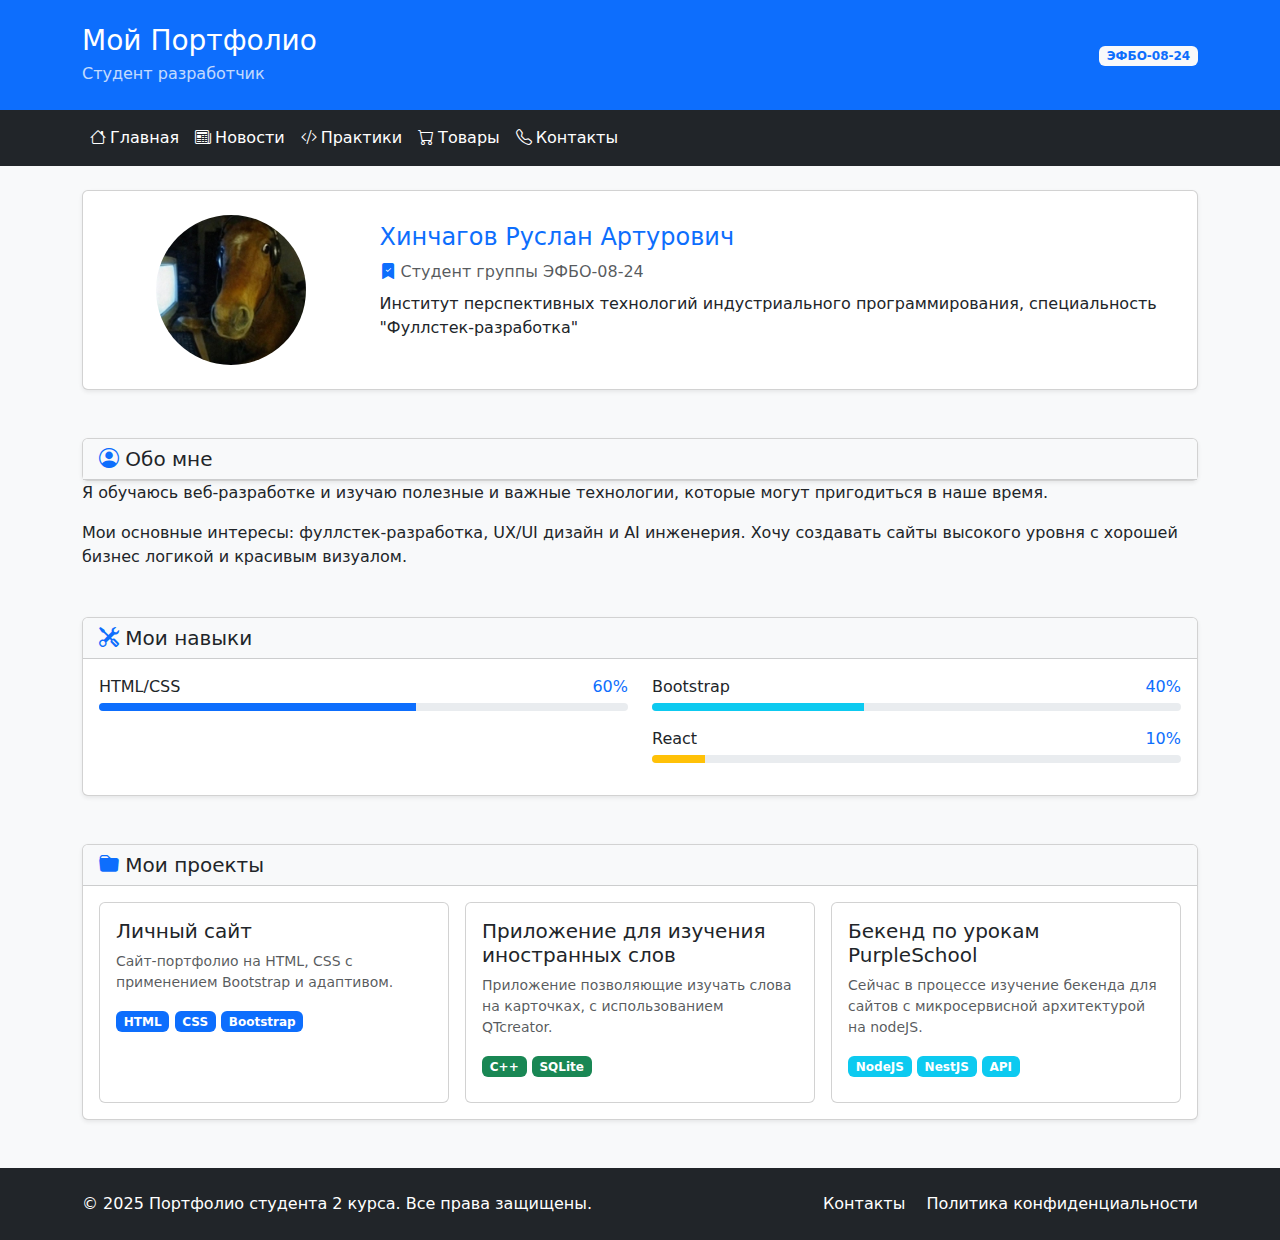
<file: index.html>
<!DOCTYPE html>
<html lang="en">
<head>
    <meta charset="UTF-8">
    <meta name="viewport" content="width=device-width, initial-scale=1.0">
    <title>About me</title>
    <link href="https://cdn.jsdelivr.net/npm/bootstrap@5.3.2/dist/css/bootstrap.min.css" rel="stylesheet">
    <link rel="stylesheet" href="https://cdn.jsdelivr.net/npm/bootstrap-icons@1.11.1/font/bootstrap-icons.css">
</head>
    <body class="bg-light">
        <div class="container-fluid p-0">
            <header class="bg-primary text-white py-4">
                <div class="container">
                    <div class="row align-items-center">
                        <div class="col">
                            <h1 class="h3 mb-1">Мой Портфолио</h1>
                            <p class="mb-0 opacity-75">Студент разработчик</p>
                        </div>
                        <div class="col-auto">
                            <span class="badge bg-light text-primary">ЭФБО-08-24</span>
                        </div>
                    </div>
                </div>
            </header>

            <nav class="navbar navbar-expand-lg nabar-dark bg-dark">
                <div class="container">
                    <button type="button" class="navbar-toggler" data-bs-toggle="collapse" data-bs-target="#navbarNav">
                        <span class="navbar-toggler-icon"></span>
                    </button>
                    <div class="collapse navbar-collapse" id="navbarNav">
                        <ul class="navbar-nav">
                            <li class="nav-item">
                                <a class="nav-link active" href="index.html" style="color: white;">
                                    <i class="bi bi-house me-1"></i>Главная
                                </a>
                            </li>
                            <li class="nav-item">
                                <a href="pages/news.html" class="nav-link" style="color: white">
                                    <i class="bi bi-newspaper me-1"></i>Новости
                                </a>
                            </li>
                            <li class="nav-item">
                                <a href="pages/practices.html" class="nav-link" style="color: white;">
                                    <i class="bi bi-code-slash me-1"></i>Практики
                                </a>
                            </li>
                            <li class="nav-item">
                                <a href="pages/goods.html" class="nav-link" style="color: white;">
                                    <i class="bi bi-cart me-1"></i>Товары
                                </a>
                            </li>
                            <li class="nav-item">
                                <a href="pages/contacts.html" class="nav-link" style="color: white;">
                                    <i class="bi bi-telephone me-1"></i>Контакты
                                </a>
                            </li>
                        </ul>
                    </div>
                </div>
            </nav>

            <main class="container my-4">
                <section class="mb-5">
                    <div class="card shadow-sm">
                        <div class="card-body p-4">
                            <div class="row align-items-center">
                                <div class="col-md-3 text-center mb-3 mb-md-0">
                                    <img src="images/photo.jpg" alt="Фото студента" class="img-fluid rounded-circle" style="width:150px; height: 150px; object-fit: cover;">
                                </div>
                                <div class="col-md-9">
                                    <h2 class="card-title h4 text-primary">Хинчагов Руслан Артурович</h2>
                                    <p class="card-text text-muted mb-2">
                                        <i class="bi bi-bookmark-check-fill text-primary"></i>
                                        Студент группы ЭФБО-08-24
                                    </p>
                                    <p class="card-text">
                                        Институт перспективных технологий индустриального программирования, специальность "Фуллстек-разработка"
                                    </p>
                                    <div class="d-flex gap-2 flex-wrap">
                                        <span class="badge bg-primary"></span>
                                        <span class="badge bg-success"></span>
                                        <span class="badge bg-info"></span>
                                        <span class="badge bg-warning"></span>
                                    </div>
                                </div>
                            </div>
                        </div>
                    </div>
                </section>

                <section class="mb-5">
                    <div class="card shadow-sm">
                        <div class="card-header bg-light">
                            <h3 class="card-title h5 mb-0">
                                <i class="bi bi-person-circle text-primary"></i>
                                Обо мне 
                            </h3>
                        </div>
                    </div>
                    <div class="card-body">
                        <p class="card-text">
                            Я обучаюсь веб-разработке и изучаю полезные и важные технологии, 
                            которые могут пригодиться в наше время.
                        </p>
                        <p class="card-text">
                            Мои основные интересы: фуллстек-разработка, UX/UI дизайн и AI инженерия.
                            Хочу создавать сайты высокого уровня с хорошей бизнес логикой и красивым визуалом.
                        </p>
                    </div>
                </section>

                <section class="mb-5">
                    <div class="card shadow-sm">
                        <div class="card-header bg-light">
                            <h3 class="card-title h5 mb-0">
                                <i class="bi bi-tools text-primary"></i>
                                Мои навыки
                            </h3>
                        </div>
                        <div class="card-body">
                            <div class="row">
                                <div class="col-md-6">
                                    <div class="mb-3">
                                        <div class="d-flex justify-content-between mb-1">
                                            <span>HTML/CSS</span>
                                            <span class="text-primary">60%</span>
                                        </div>
                                        <div class="progress" style="height: 8px">
                                            <div class="progress-bar bg-primary" style="width: 60%"></div>
                                        </div>
                                    </div>
                                </div>
                                <div class="col-md-6">
                                    <div class="mb-3">
                                        <div class="d-flex justify-content-between mb-1">
                                            <span>Bootstrap</span>
                                            <span class="text-primary">40%</span>
                                        </div>
                                        <div class="progress" style="height: 8px;">
                                            <div class="progress-bar bg-info" style="width: 40%"></div>
                                        </div>
                                    </div>
                                    <div class="mb-3">
                                        <div class="d-flex justify-content-between mb-1">
                                            <span>React</span>
                                            <span class="text-primary">10%</span>
                                        </div>
                                        <div class="progress" style="height: 8px;">
                                            <div class="progress-bar bg-warning" style="width: 10%"></div>
                                        </div>
                                    </div>
                                </div>
                            </div>
                        </div>
                    </div>
                </section>

                <section class="mb-5">
                    <div class="card shadow-sm">
                        <div class="card-header bg-light">
                            <h3 class="card-title h5 mb-0">
                                <i class="bi-folder-fill text-primary"></i>
                                Мои проекты
                            </h3>
                        </div>
                        <div class="card-body">
                            <div class="row g-3">
                                <div class="col-md-4">
                                    <div class="card h-100">
                                        <div class="card-body">
                                            <h5 class="card-title">Личный сайт</h5>
                                            <p class="card-text small text-muted">
                                                Сайт-портфолио на HTML, CSS с применением Bootstrap и адаптивом.
                                            </p>
                                            <div class="mb-2">
                                                <span class="badge bg-primary">HTML</span>
                                                <span class="badge bg-primary">CSS</span>
                                                <span class="badge bg-primary">Bootstrap</span>
                                            </div>
                                        </div>
                                    </div>
                                </div>
                                <div class="col-md-4">
                                    <div class="card h-100">
                                        <div class="card-body">
                                            <h5 class="card-title">Приложение для изучения иностранных слов</h5>
                                            <p class="card-text small text-muted">
                                                Приложение позволяющие изучать слова на карточках, с использованием QTcreator.
                                            </p>
                                            <div class="mb-2">
                                                <span class="badge bg-success">C++</span>
                                                <span class="badge bg-success">SQLite</span>
                                            </div>
                                        </div>
                                    </div>
                                </div>
                                <div class="col-md-4">
                                    <div class="card h-100">
                                        <div class="card-body">
                                            <h5 class="card-title">Бекенд по урокам PurpleSchool</h5>
                                            <p class="card-text small text-muted">
                                                Сейчас в процессе изучение бекенда для сайтов с микросервисной архитектурой на nodeJS.
                                            </p>
                                            <div class="mb-2">
                                                <span class="badge bg-info">NodeJS</span>
                                                <span class="badge bg-info">NestJS</span>
                                                <span class="badge bg-info">API</span>
                                            </div>
                                        </div>
                                    </div>
                                </div>
                            </div>
                        </div>
                    </div>
                </section>
            </main>

            <footer class="bg-dark text-white py-4 mt-5">
                <div class="container">
                    <div class="row align-items-center">
                        <div class="col-md-6">
                            <p class="mb-0">&copy; 2025 Портфолио студента 2 курса. Все права защищены.</p>
                        </div>
                        <div class="col-md-6 text-md-end">
                            <a href="/pages/contacts.html" class="text-white text-decoration-none me-3">Контакты</a>
                            <a href="#" class="text-white text-decoration-none">Политика конфиденциальности</a>
                        </div>
                    </div>
                </div>
            </footer>
        </div>

        <script src="https://cdn.jsdelivr.net/npm/bootstrap@5.3.2/dist/js/bootstrap.bundle.min.js"></script>
    </body>
</html>
</file>
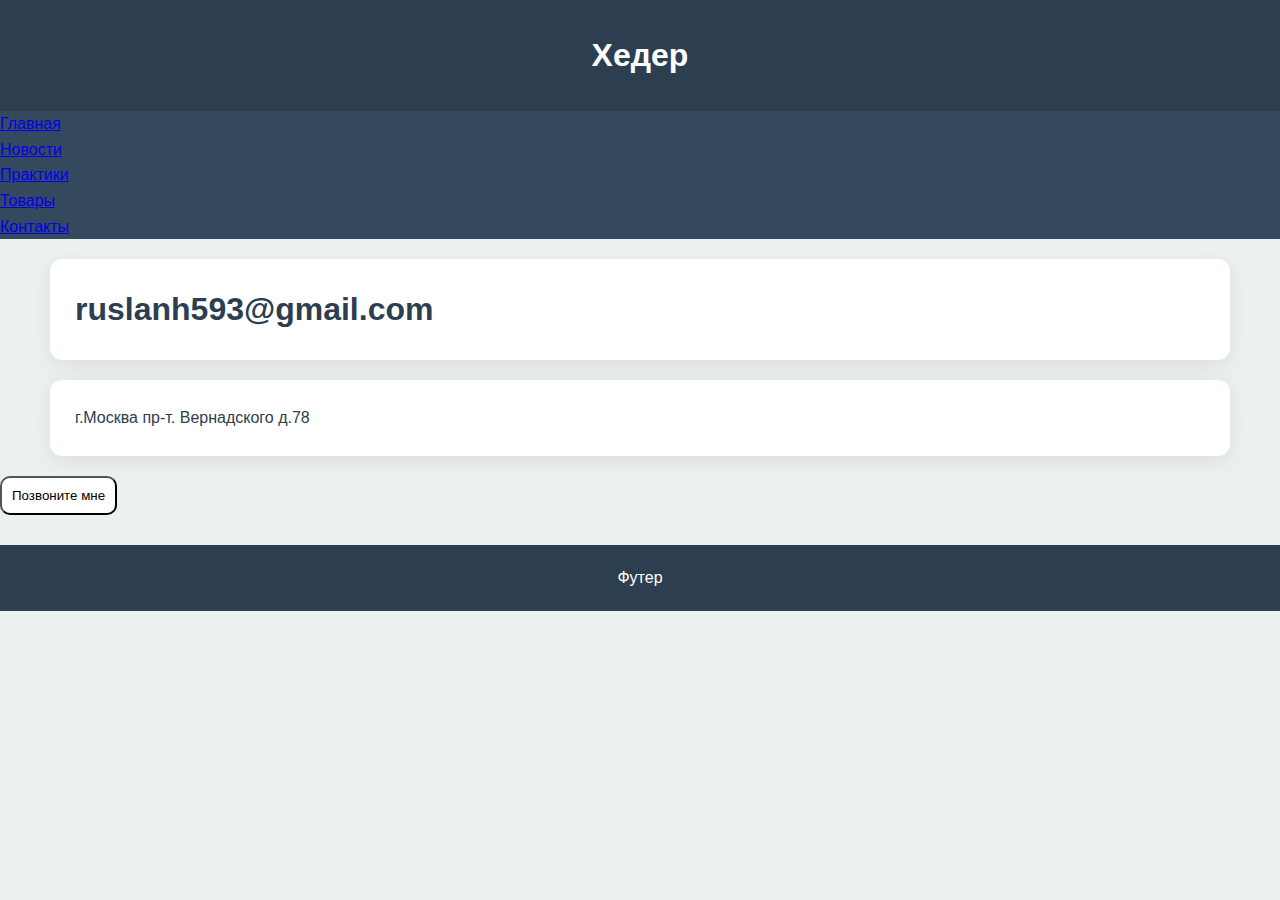
<file: pages/contacts.html>
<!DOCTYPE html>
<html lang="en">
<head>
    <meta charset="UTF-8">
    <meta name="viewport" content="width=device-width, initial-scale=1.0">
    <title>Contacts</title>
    <link rel="stylesheet" href="../style/styles.css">
</head>
<body>
    <main class="page-container">
        <header class="header">
            <h1>Хедер</h1>
        </header>
        <nav class="nav">
            <ul class="nav-list">
                <li class="nav-item"><a class="nav-link" href="../index.html">Главная</a></li>
                <li class="nav-item"><a class="nav-link" href="news.html">Новости</a></li>
                <li class="nav-item"><a class="nav-link" href="practices.html">Практики</a></li>
                <li class="nav-item"><a class="nav-link" href="goods.html">Товары</a></li>
                <li class="nav-item"><a class="nav-link" href="contacts.html">Контакты</a></li>
            </ul>
        </nav>
        <div class="contacts-section">
            <div class="contact-grid">
                <article class="email-card">
                    <h1>ruslanh593@gmail.com</h1>
                </article>
                <article class="address-card">
                    <p>г.Москва пр-т. Вернадского д.78</p>
                </article>
                <button type="submit" onclick="contactModal.showModal()" class="call-me-button">Позвоните мне</button>
            </div>
        </div>
        <footer class="footer">
            <p>Футер</p>
        </footer>

        <dialog id="contactModal">
            <div class="modal-header">
                <h2>Форма обратной связи</h2>
            </div>

            <div class="modal-content">
                <form id="feedbackForm" method="dialog">
                    <div class="form-group">
                        <label for="name">Имя <span class="required">*</span></label>
                        <input type="text" id="name" name="name" required placeholder="Введите ваше имя">
                    </div>
                    <div class="form-group">
                        <label for="phone">Телефон <span class="required">*</span></label>
                        <input type="text" id="phone" name="phone" required placeholder="+7(XXX)XXX-XX-XX">
                    </div>
                    <div class="form-group">
                        <label for="email">Почта <span class="required">*</span></label>
                        <input type="text" id="email" name="email" required placeholder="example@email.ru">
                    </div>
                    <div class="form-group">
                        <select id="category" name="category" required>
                            <option value="">Выберите категорию</option>
                            <option value="technical">Техническая поддержка</option>
                            <option value="commercial">Коммерческое предложение</option>
                            <option value="cooperation">Сотрудничество</option>
                            <option value="complaint">Жалоба</option>
                            <option value="suggestion">Предложение</option>
                            <option value="other">Другое</option>
                        </select>
                    </div>

                    <div class="form-group">
                        <label for="message">Текст обращения <span class="required">*</span></label>
                        <textarea id="message" name="message" required placeholder="Опишите вашу проблему"></textarea>
                    </div>

                    <div class="modal-actions">
                        <button type="submit" class="btn btn-secondary" onclick="closeForm()">Отмена</button>
                        <button type="button" class="btn btn-primary" onclick="submitForm()">Отправить</button>
                    </div>
                </form>
            </div>
        </dialog>
            <script>
                function closeForm(){
                    const form = document.getElementById('feedbackForm');
                    contactModal.close();
                    form.reset();
                };
                // Функция для отправки формы
                function submitForm() {
                    const form = document.getElementById('feedbackForm');
                    const formData = new FormData(form);
                    
                    // Простая валидация
                    if (!form.checkValidity()) {
                        form.reportValidity();
                        return;
                    }

                    // Собираем данные формы
                    const data = {
                        name: formData.get('name'),
                        phone: formData.get('phone'),
                        email: formData.get('email'),
                        category: formData.get('category'),
                        message: formData.get('message')
                    };

                    // В реальном приложении здесь был бы AJAX-запрос
                    console.log('Данные формы:', data);
                    
                    // Показываем уведомление об успешной отправке
                    alert('Спасибо! Ваше обращение отправлено. Мы свяжемся с вами в ближайшее время.');
                    
                    // Закрываем модальное окно
                    contactModal.close();
                    
                    // Очищаем форму
                    form.reset();
                }

                // Закрытие модального окна по клику на фон
                document.getElementById('contactModal').addEventListener('click', function(event) {
                    if (event.target === this) {
                        this.close();
                    }
                });

                // Обработка отправки формы через Enter (предотвращаем стандартное поведение)
                document.getElementById('feedbackForm').addEventListener('keypress', function(event) {
                    if (event.key === 'Enter' && event.target.type !== 'textarea') {
                        event.preventDefault();
                    }
                });
            </script>
    </main>
</body>
</html>
</file>
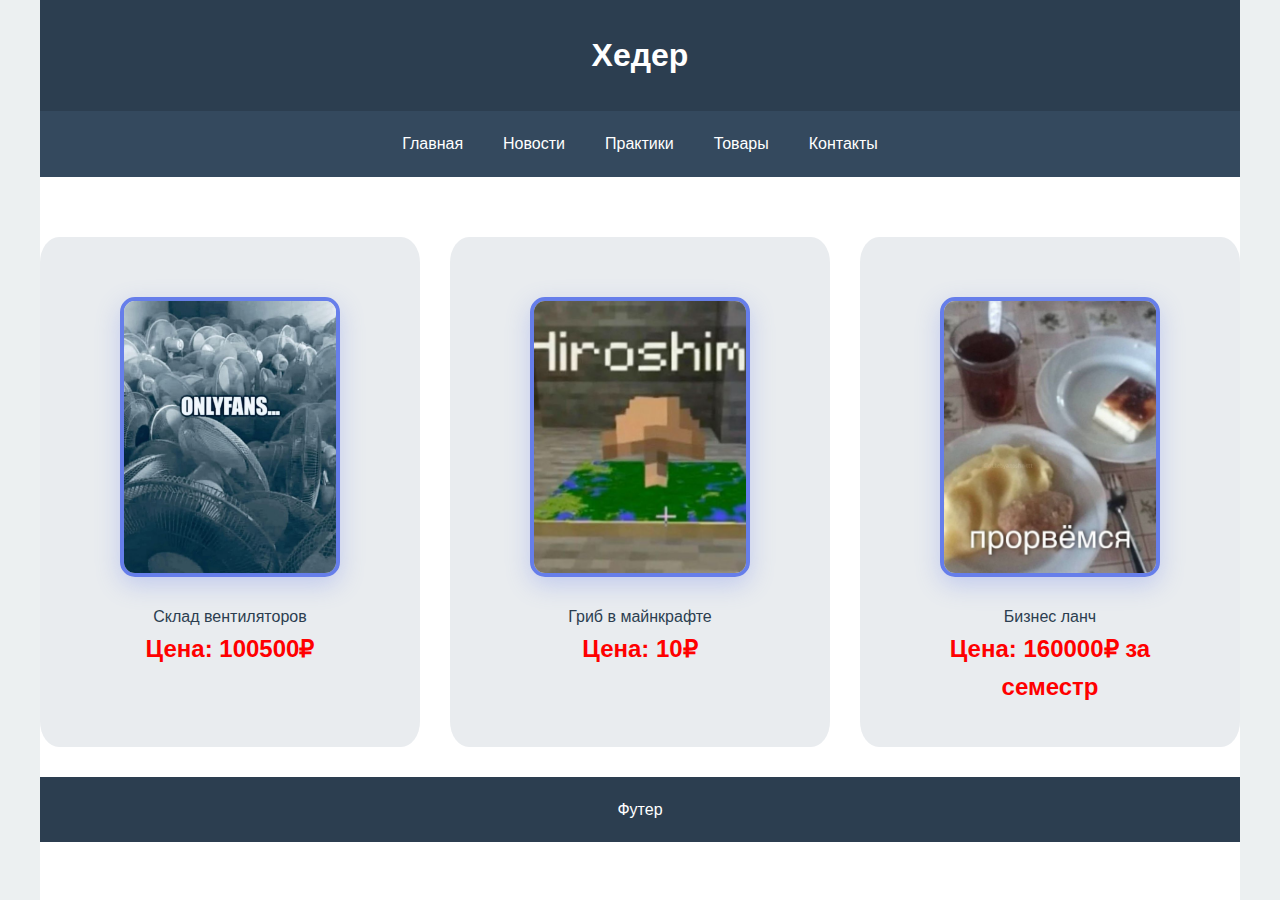
<file: pages/goods.html>
<!DOCTYPE html>
<html lang="en">
<head>
    <meta charset="UTF-8">
    <meta name="viewport" content="width=device-width, initial-scale=1.0">
    <title>Goods</title>
    <link rel="stylesheet" href="../style/styles.css">
</head>
<body>
    <main class="page">

        <header class="header">
            <h1 class="header__title">Хедер</h1>
        </header>
        
        <nav class="nav">
            <ul class="nav__list">
                <li class="nav__item"><a class="nav__link" href="../index.html">Главная</a></li>
                <li class="nav__item"><a class="nav__link" href="news.html">Новости</a></li>
                <li class="nav__item"><a class="nav__link" href="practices.html">Практики</a></li>
                <li class="nav__item"><a class="nav__link" href="goods.html">Товары</a></li>
                <li class="nav__item"><a class="nav__link" href="contacts.html">Контакты</a></li>
            </ul>
        </nav>
        <section class="goods">
            <div class="goods__grid">
                <article class="goods-card">
                    <img src="../images/page1.jpg" alt="photo" class="goods__image">
                    <p class="goods__title">Склад вентиляторов</p>
                    <h2 class="goods__price">Цена: 100500₽</h2>
                </article>
                <article class="goods-card">
                    <img class="goods__image" src="../images/page2.jpg" alt="photo">
                    <p class="goods__title">Гриб в майнкрафте</p>
                    <h2 class="goods__price">Цена: 10₽</h2>
                </article>
                <article class="goods-card">
                    <img class="goods__image" src="../images/page3.jpg" alt="photo">
                    <p class="goods__title">Бизнес ланч</p>
                    <h2 class="goods__price">Цена: 160000₽ за семестр</h2>
                </article>
            </div>
        </section>
        <footer class="footer">
            <p>Футер</p>
        </footer>
    </main>
</body>
</html>
</file>
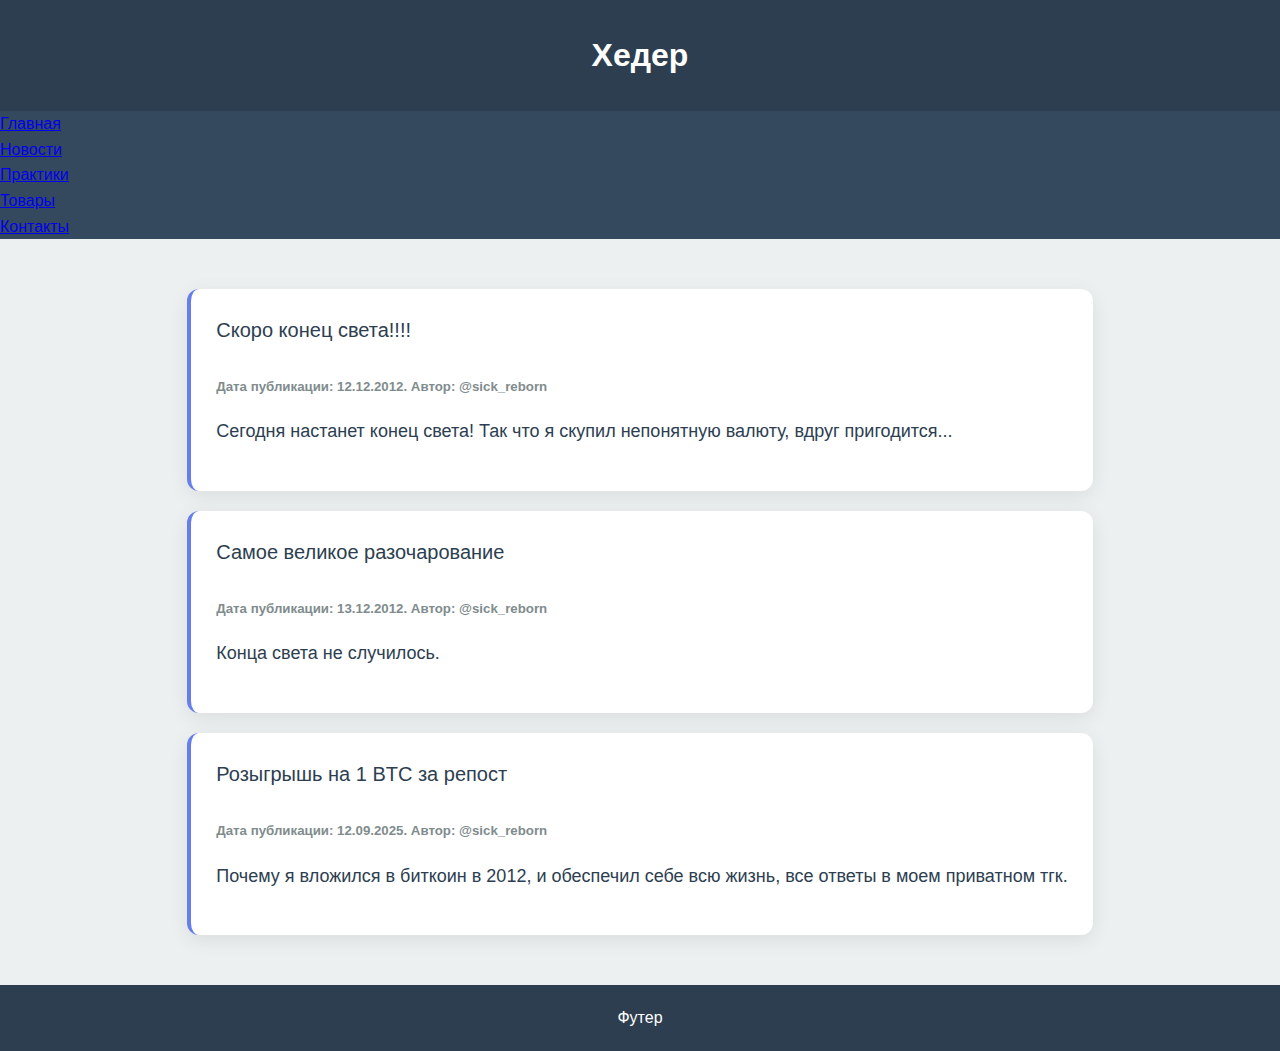
<file: pages/news.html>
<!DOCTYPE html>
<html lang="en">
<head>
    <meta charset="UTF-8">
    <meta name="viewport" content="width=device-width, initial-scale=1.0">
    <title>News Page</title>
    <link rel="stylesheet" href="../style/styles.css">
</head>
<body>
    <main class="page-container">
        <header class="header">
            <h1>Хедер</h1>
        </header>
        <nav class="nav">
            <ul class="nav-list">
                <li class="nav-item"><a class="nav-link" href="../index.html">Главная</a></li>
                <li class="nav-item"><a class="nav-link" href="news.html">Новости</a></li>
                <li class="nav-item"><a class="nav-link" href="practices.html">Практики</a></li>
                <li class="nav-item"><a class="nav-link" href="goods.html">Товары</a></li>
                <li class="nav-item"><a class="nav-link" href="contacts.html">Контакты</a></li>
            </ul>
        </nav>
        <div class="news-section">
            <div class="news-grid">
                <article class="news-card">
                    <h3 class="news-title">Скоро конец света!!!!</h3>
                    <h5 class="news-info">Дата публикации: 12.12.2012. Автор: @sick_reborn</h5>
                    <p class="news-content">Сегодня настанет конец света! Так что я скупил непонятную валюту, вдруг пригодится...</p>
                </article>
                <article class="news-card">
                    <h3 class="news-title">Самое великое разочарование</h3>
                    <h5 class="news-info">Дата публикации: 13.12.2012. Автор: @sick_reborn</h5>
                    <p class="news-content">Конца света не случилось.</p>
                </article>
                <article class="news-card">
                    <h3 class="news-title">Розыгрышь на 1 BTC за репост</h3>
                    <h5 class="news-info">Дата публикации: 12.09.2025. Автор: @sick_reborn</h5>
                    <p class="news-content">Почему я вложился в биткоин в 2012, и обеспечил себе всю жизнь, все ответы в моем приватном тгк.</p>
                </article>
            </div>
        </div>
        <footer class="footer">
            <p>Футер</p>
        </footer>
    </main>
</body>
</html>
</file>
<file: style/styles.css>
/* CSS переменные */
:root {
    --color-main: #2c3e50;
    --color-accent: #3498db;
    --color-light: #ecf0f1;
    --color-dark: #34495e;
    --color-text: #2c3e50;
    --color-white: #ffffff;
    
    --shadow: 0 2px 5px rgba(0,0,0,0.1);
    --radius: 8px;
    
    --space-sm: 10px;
    --space-md: 20px;
    --space-lg: 30px;
}

/* Базовые стили */
* {
    margin: 0;
    padding: 0;
    box-sizing: border-box;
}

body {
    font-family: Arial, sans-serif;
    line-height: 1.6;
    color: var(--color-text);
    background-color: var(--color-light);
}

/* Блок page */
.page {
    max-width: 1200px;
    margin: 0 auto;
    background: var(--color-white);
    min-height: 100vh;
}

/* Блок header */
.header {
    background: var(--color-main);
    color: var(--color-white);
    padding: var(--space-lg);
    text-align: center;
}

.header__title {
    font-size: 2rem;
}

/* Блок nav */
.nav {
    background: var(--color-dark);
}

.nav__list {
    list-style: none;
    display: flex;
    justify-content: center;
}

.nav__item {
    margin: 0;
}

.nav__link {
    display: block;
    padding: var(--space-md);
    color: var(--color-white);
    text-decoration: none;
    transition: background-color 0.3s;
}

.nav__link:hover {
    background: var(--color-accent);
}

/* Модификатор --active */
.nav__item--active .nav__link {
    background: var(--color-accent);
    font-weight: bold;
}

/* Блок main */
.main {
    padding: var(--space-lg);
}

/* Блок profile */
.profile {
    margin-bottom: var(--space-lg);
}

.profile__card {
    display: flex;
    align-items: center;
    gap: var(--space-lg);
    background: var(--color-white);
    padding: var(--space-lg);
    border-radius: var(--radius);
    box-shadow: var(--shadow);
}

.profile__photo {
    width: 150px;
    height: 150px;
    border-radius: 50%;
    border: 3px solid var(--color-accent);
}

.profile__name {
    font-size: 1.5rem;
    color: var(--color-main);
    margin-bottom: var(--space-sm);
}

.profile__group {
    color: var(--color-accent);
    font-size: 1.1rem;
}

/* Блок about */
.about {
    background: var(--color-white);
    padding: var(--space-lg);
    margin-bottom: var(--space-lg);
    border-radius: var(--radius);
    box-shadow: var(--shadow);
}

.about__title {
    color: var(--color-main);
    margin-bottom: var(--space-md);
    font-size: 1.5rem;
}

.about__text {
    line-height: 1.6;
}

/* Блок skills */
.skills {
    margin-bottom: var(--space-lg);
}

.skills__header {
    color: var(--color-main);
    margin-bottom: var(--space-md);
    font-size: 1.5rem;
}

.skills__grid {
    display: flex;
    gap: var(--space-md);
    flex-wrap: wrap;
}

/* Блок skill с модификаторами */
.skills {
    padding: var(--space-md);
    border-radius: var(--radius);
    color: var(--color-white);
    font-weight: bold;
    transition: transform 0.3s;
}
ы
.skills:hover {
    transform: translateY(-3px);
}

.skill--clang {
    background: #26d6e3;
}

.skill--python {
    background: #e42626;
}

.skill--js {
    background: #f0db4f;
    color: var(--color-text);
}

.skill--graphic-design {
    background: #dd0d60;
    color: white;
}

/* Блок projects */
.experience__title {
    color: var(--color-main);
    margin-bottom: var(--space-md);
    font-size: 1.5rem;
}

.experience__grid {
    display: grid;
    grid-template-columns: repeat(auto-fit, minmax(300px, 1fr));
    gap: var(--space-md);
}

/* Блок project-card */
.experience-card {
    background: var(--color-white);
    padding: var(--space-lg);
    border-radius: var(--radius);
    box-shadow: var(--shadow);
    border-left: 4px solid var(--color-accent);
    transition: transform 0.3s;
}

.experience-card:hover {
    transform: translateY(-5px);
}

.experience-card__title {
    color: var(--color-main);
    margin-bottom: var(--space-sm);
}

.experience-card__desc {
    color: #666;
}

/* Блок footer */
.footer {
    background: var(--color-main);
    color: var(--color-white);
    text-align: center;
    padding: var(--space-md);
    margin-top: var(--space-lg);
}

/* Адаптивность */
@media (max-width: 768px) {
    .profile__card {
        flex-direction: column;
        text-align: center;
    }
    
    .nav__list {
        flex-direction: column;
    }
    
    .skills__list {
        justify-content: center;
    }
    
    .experience__grid {
        grid-template-columns: 1fr;
    }
}

/* Добавляем в конец файла styles.css */

/* Блок news */
.news {
    background: var(--color-white);
    padding: var(--space-lg);
    border-radius: var(--radius);
    box-shadow: var(--shadow);
}

.news__title {
    color: var(--color-main);
    margin-bottom: var(--space-md);
    font-size: 1.5rem;
}

.news__list {
    display: flex;
    flex-direction: column;
    gap: var(--space-md);
}

/* Блок news-item */
.news-item {
    padding: var(--space-md);
    border-left: 4px solid var(--color-accent);
    background: var(--color-light);
    border-radius: var(--radius);
}

.news-item__title {
    color: var(--color-main);
    margin-bottom: var(--space-sm);
}

.news-item__date {
    color: var(--color-accent);
    font-size: 0.9rem;
    margin-bottom: var(--space-sm);
}

.news-item__text {
    line-height: 1.5;
}

/* Блок contacts */
.contacts {
    background: var(--color-white);
    padding: var(--space-lg);
    border-radius: var(--radius);
    box-shadow: var(--shadow);
}

.contacts__title {
    color: var(--color-main);
    margin-bottom: var(--space-md);
    font-size: 1.5rem;
}

.contacts__list {
    display: grid;
    grid-template-columns: repeat(auto-fit, minmax(250px, 1fr));
    gap: var(--space-md);
}

/* Блок contact-item */
.contact-item {
    padding: var(--space-md);
    background: var(--color-light);
    border-radius: var(--radius);
    text-align: center;
}

.contact-item__title {
    color: var(--color-main);
    margin-bottom: var(--space-sm);
    font-size: 1.1rem;
}

.contact-item__value {
    color: var(--color-accent);
    font-weight: bold;
}

.news-card {
    background: white; /* Белый фон карточки */
    padding: 25px; /* Внутренние отступы */
    margin: 20px 50px; /* Вертикальные отступы */
    border-radius: 12px; /* Скругленные углы */
    box-shadow: 0 5px 20px rgba(0,0,0,0.08); /* Легкая тень */
    border-left: 4px solid #667eea; /* Синяя полоса слева */
    transition: transform 0.3s ease;
}

.news-title {
    font-size: 20px; /* Размер шрифта заголовка секции */
    color: #2c3e50; /* Темно-синий цвет текста */
    text-align: left; /* Выравнивание по центру */
    margin-bottom: 30px; /* Отступ снизу */
    font-weight: 300;
}

.news-info {
    color: #7f8c8d; /* Серый цвет текста */
    line-height: 1.6; /* Межстрочный интервал */
    margin: 0
}

.news-content {
    color: #2c3e50;
    margin-bottom: 30px;
    margin: 20px 0;
    font-size: 18px
}

.news-section {
    display: flex;
    gap: 40px;            
    justify-content: center; 
    flex-wrap: wrap;
}

.news-grid {
    display: block;
    grid-template-columns: repeat(auto-fit, minmax(280px, 1fr));
    gap: 30px;
    margin-top: 30px;
}

.goods__section {
    display: flex;
    gap: 40px;            
    justify-content: center; 
    flex-wrap: wrap;
}

.goods__grid {
    display: grid;
    grid-template-columns: repeat(auto-fit, minmax(280px, 1fr));
    gap: var(--space-lg);
    margin-top: var(--space-lg);
}


.goods-card {
    background-color: #e9ecef;
    padding: 40px; /* Внутренние отступы */
    margin-top: var(--space-lg);
    text-align: center;
    border-radius: 5%;
}

.goods__title{
    font-weight: 300;
}

.goods__image{
    width: 220px; /* Фиксированная ширина фото */
    height: 280px; /* Фиксированная высота фото */
    border-radius: 15px; /* Скругленные углы фото */
    object-fit: cover; /* Обрезка фото для сохранения пропорций */
    margin: 20px auto; /* Центрирование и отступы */
    border: 4px solid #667eea; /* Синяя рамка вокруг фото */
    box-shadow: 0 8px 25px rgba(102, 126, 234, 0.3);
}

.goods__price{
    color: red;
}


.contacts{
    text-align: center;
    margin: 20px;
}

.contacts__grid {
    display: grid;
    grid-template-columns: repeat(auto-fit, minmax(280px, 1fr));
    gap: 30px;
    margin-top: 30px;
}

.email-card{
    background: white; /* Белый фон карточки */
    padding: 25px; /* Внутренние отступы */
    margin: 20px 50px; /* Вертикальные отступы */
    border-radius: 12px; /* Скругленные углы */
    box-shadow: 0 5px 20px rgba(0,0,0,0.08); /* Легкая тень */
    transition: transform 0.3s ease;

}

.address-card{
    background: white; /* Белый фон карточки */
    padding: 25px; /* Внутренние отступы */
    margin: 20px 50px; /* Вертикальные отступы */
    border-radius: 12px; /* Скругленные углы */
    box-shadow: 0 5px 20px rgba(0,0,0,0.08); /* Легкая тень */
    transition: transform 0.3s ease;
}

.call-me-button{
    background: white;
    padding: 10px;
    border-radius: 10px;
    border-color: 0;
}

.call-me-button:hover {
    background-color: #e9ecef;
    color: #000000;
}


dialog::backdrop {
    background: rgba(0, 0, 0, 0.6);
    animation: fadeIn 0.3s ease;
}

dialog {
    border: none;
    border-radius: 12px;
    padding: 0;
    box-shadow: 0 10px 30px rgba(0, 0, 0, 0.3);
    animation: slideIn 0.3s ease;
    max-width: 500px;
    width: 90vw;
    max-height: 90vh;
    overflow-y: auto;
}

.modal__header {
    background: linear-gradient(135deg, #2c3e50 0%, #34495e 100%);
    color: white;
    padding: 1.5rem;
    border-radius: 12px 12px 0 0;
    margin: 0;
}

.modal__header h2 {
    margin: 0;
    color: white;
    font-size: 1.5rem;
}

.modal__content {
    padding: 2rem;
}

.form-group {
    margin-left: 1rem;
    margin-right: 1rem; 
    margin-bottom: 1.5rem;
}

.form-group label {
    display: block;
    margin-bottom: 0.5rem;
    font-weight: 600;
    color: #2c3e50;
}

.form-group input,
.form-group select,
.form-group textarea {
    width: 100%;
    padding: 0.75rem;
    border: 2px solid #e9ecef;
    border-radius: 6px;
    font-size: 1rem;
    transition: border-color 0.3s ease;
    box-sizing: border-box;
}

.form-group input:focus,
.form-group select:focus,
.form-group textarea:focus {
    outline: none;
    border-color: #667eea;
}

.form-group textarea {
    min-height: 100px;
    resize: vertical;
}

.modal {
    display: flex;
    gap: 1rem;
    justify-content: flex-end;
    margin-top: 2rem;
    margin-right: 1rem;
    margin-bottom: 1rem;
}

.btn {
    padding: 0.75rem 1.5rem;
    border: none;
    border-radius: 6px;
    cursor: pointer;
    font-size: 1rem;
    transition: all 0.3s ease;
    font-weight: 600;
}

.btn-primary {
    background: linear-gradient(135deg, #667eea 0%, #764ba2 100%);
    color: white;
}

.btn-primary:hover {
    transform: translateY(-2px);
    box-shadow: 0 5px 15px rgba(102, 126, 234, 0.4);
}

.btn-secondary {
    background: #f8f9fa;
    color: #2c3e50;
    border: 2px solid #e9ecef;
}

.btn-secondary:hover {
    background: #e9ecef;
}

.required {
    color: #e74c3c;
}

@keyframes fadeIn {
    from { opacity: 0; }
    to { opacity: 1; }
}

@keyframes slideIn {
    from { 
        opacity: 0;
        transform: translateY(-50px) scale(0.9);
    }
    to { 
        opacity: 1;
        transform: translateY(0) scale(1);
    }
}
</file>
